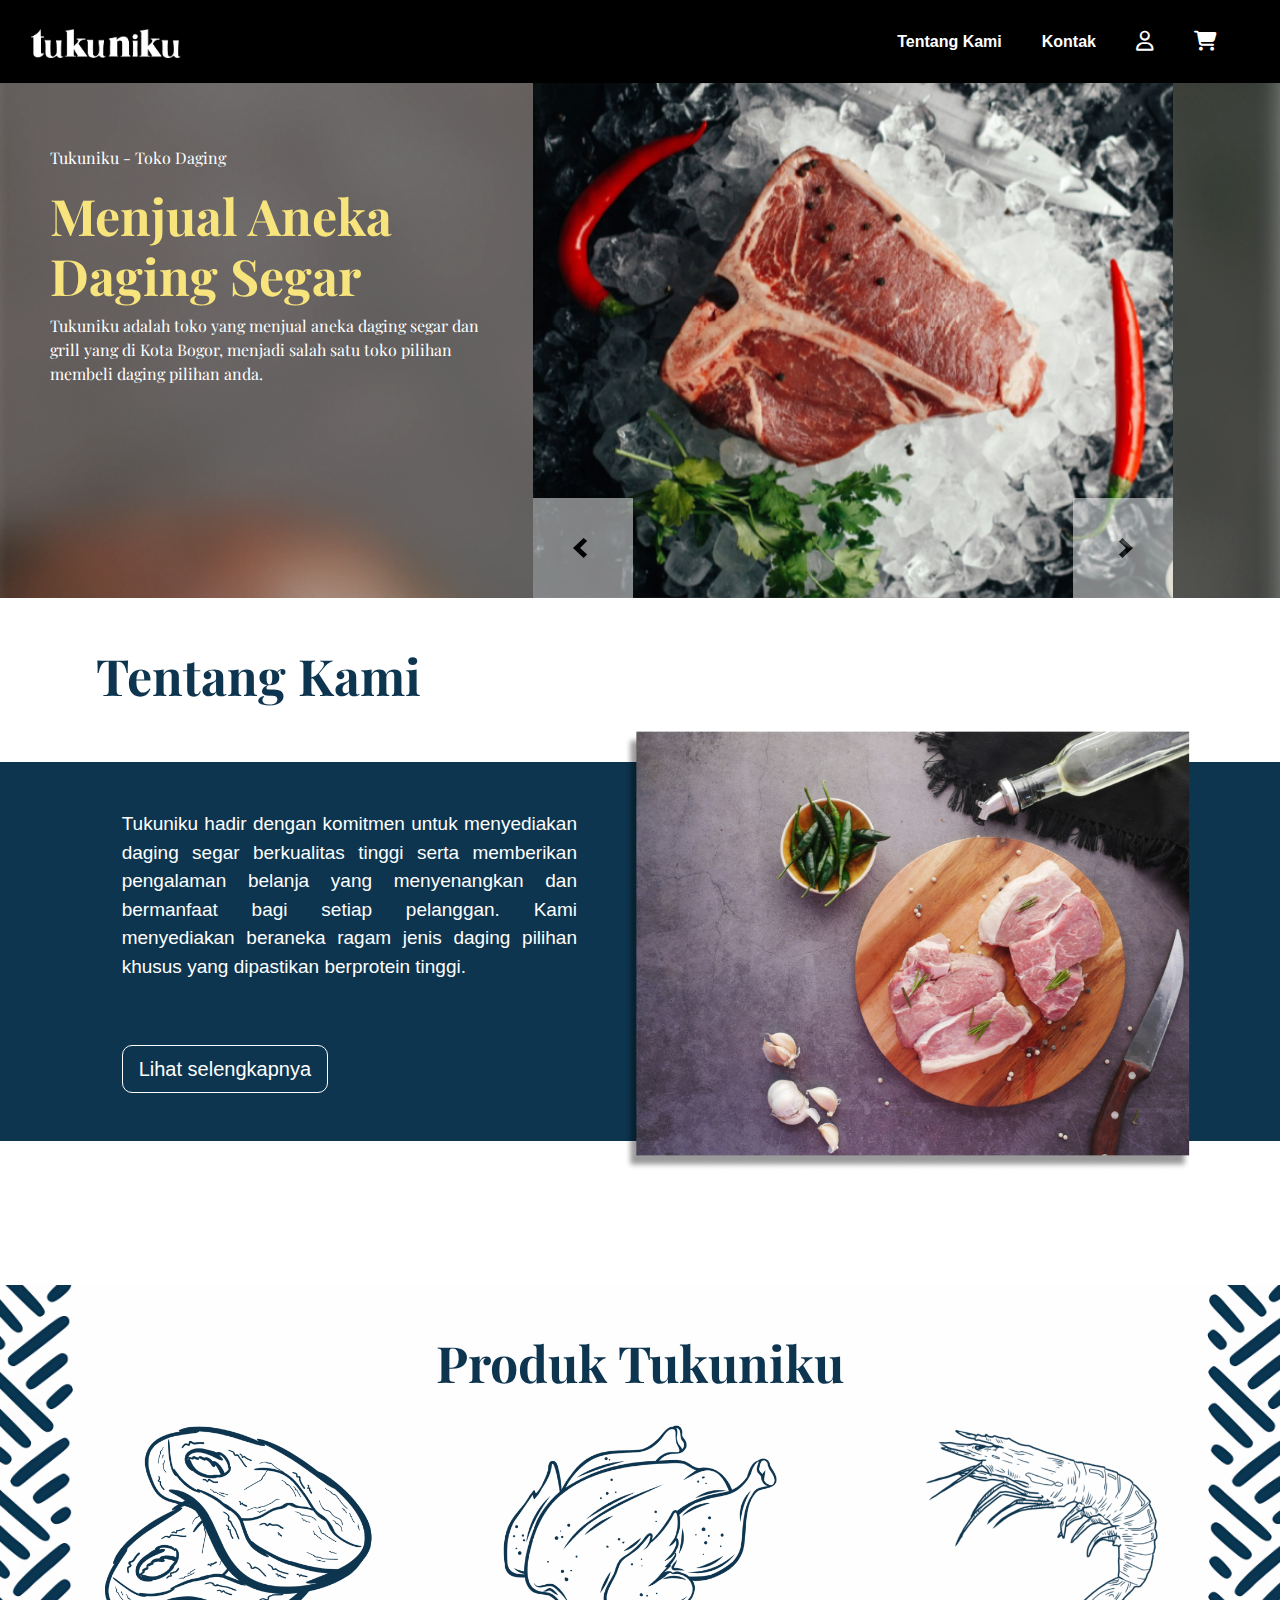
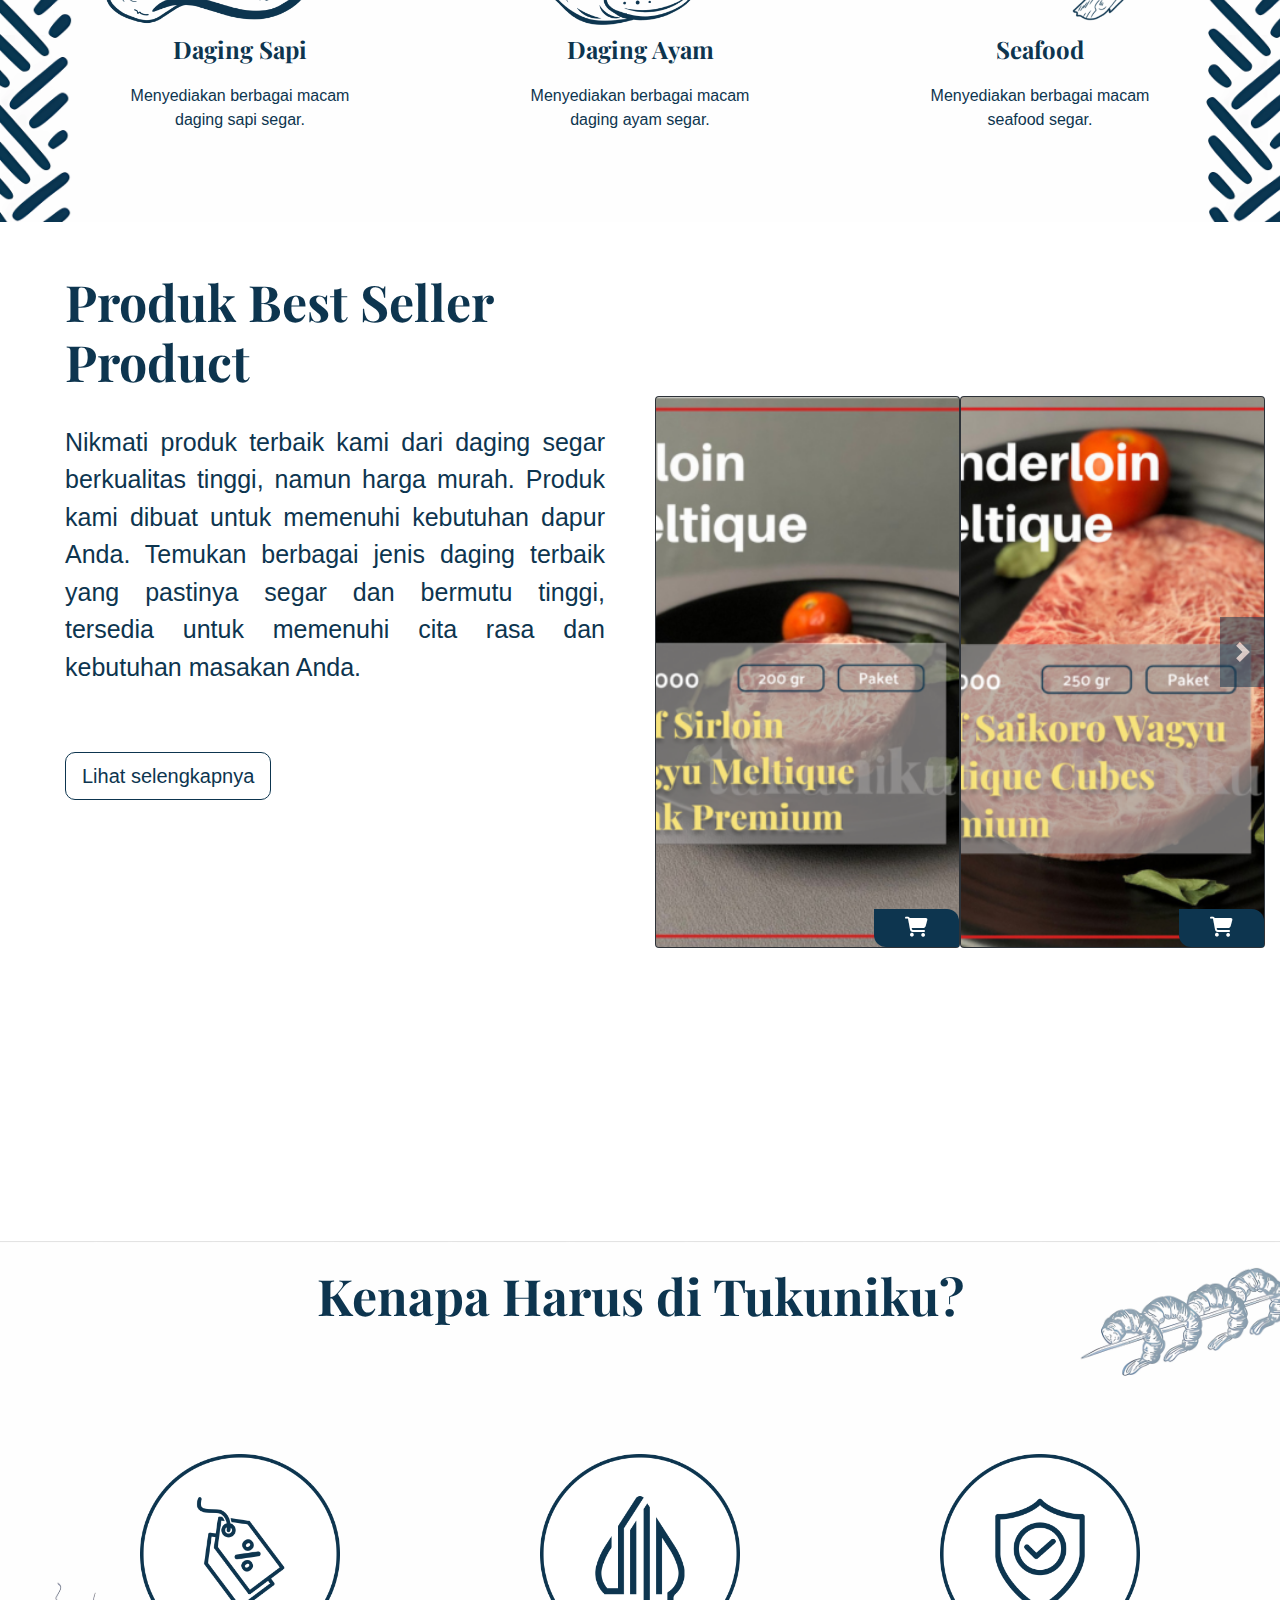
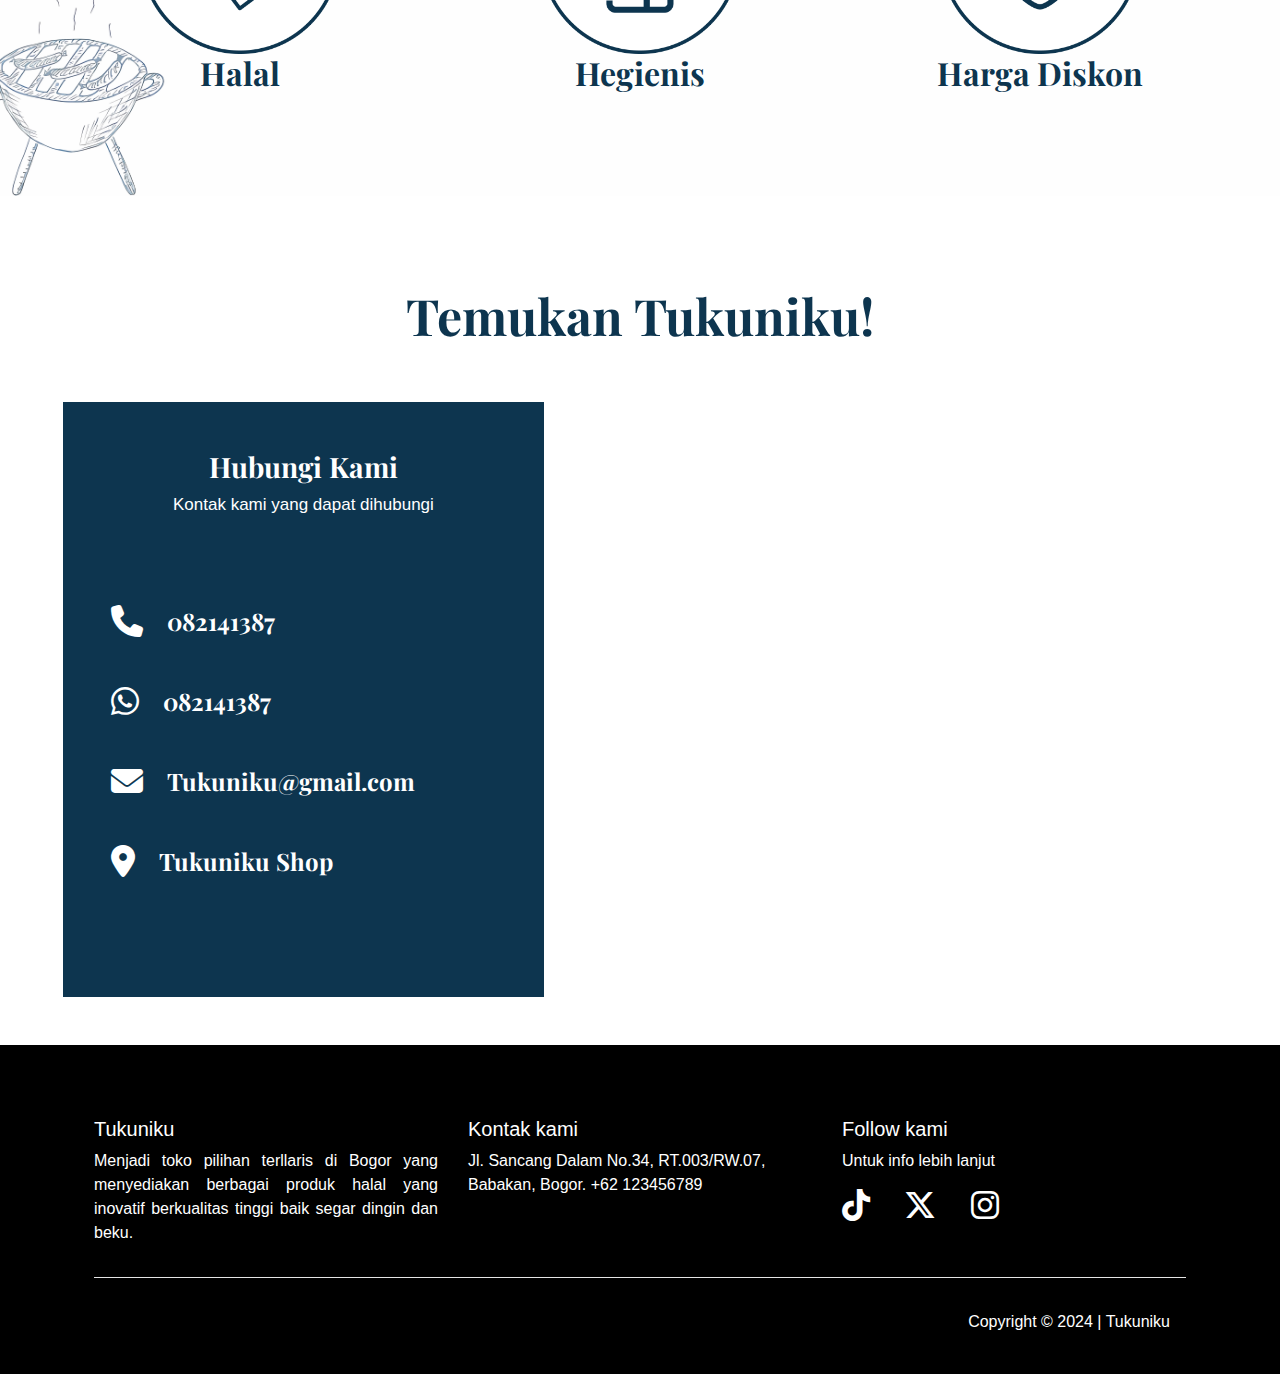
<file: index.html>
<!doctype html>
<html lang="en">
<head>
    <link rel="Website Icon"type="png" href="asset/logo.png">
    <!-- Bootstrap -->
    <link rel="stylesheet" href="https://cdn.jsdelivr.net/npm/bootstrap@4.0.0/dist/css/bootstrap.min.css" integrity="sha384-Gn5384xqQ1aoWXA+058RXPxPg6fy4IWvTNh0E263XmFcJlSAwiGgFAW/dAiS6JXm" crossorigin="anonymous">

    <!-- css -->
    <link rel="stylesheet" href="style.css">
    
    <!-- icon -->
    <link rel="stylesheet" href="https://cdnjs.cloudflare.com/ajax/libs/font-awesome/6.5.2/css/all.min.css" />

    <!-- Font -->
    <link rel="preconnect" href="https://fonts.googleapis.com">
    <link rel="preconnect" href="https://fonts.gstatic.com" crossorigin>
    <link href="https://fonts.googleapis.com/css2?family=Playfair+Display:ital,wght@0,400..900;1,400..900&family=Rubik&display=swap" rel="stylesheet">
    
    <link rel="preconnect" href="https://fonts.googleapis.com">
    <link rel="preconnect" href="https://fonts.gstatic.com" crossorigin>
    <link href="https://fonts.googleapis.com/css2?family=Palanquin:wght@100;200;300;400;500;600;700&family=Playfair+Display:ital,wght@0,400..900;1,400..900&family=Rubik&display=swap" rel="stylesheet">

    <title>Tukuniku</title>
</head>
<body>
  <!-- SPLASH SCREEN -->
  <!-- <div id="splash-screen" class="splash-screen">
    <video autoplay muted loop id="splash-video" style="position: absolute; width: 100%; left: 50%; top: 50%; height: 100%; object-fit: cover; transform: translate(-50%, -50%);">
        <source src="asset/splashscreen.mp4" type="video/mp4">
        Your browser does not support the video tag.
    </video> -->
    <!-- <div class="splash-content">
        <img src="asset/tukuniku.png" alt="Tukuniku Logo" class="splash-logo">
        <h1>Welcome to Tukuniku</h1>
        <p>Discover Quality Meat</p>
    </div> -->
  <!-- </div> -->

    <!-- NAVBAR -->
    <nav class="navbar navbar-expand-lg fixed-top" style="padding-top: 20px; padding-bottom: 20px;">
      <div class="container-fluid">
          <a class="navbar-brand" href="index.html">
              <img src="asset/logotukuniku.png" alt="Logo" class="d-inline-block align-text-top" style="max-width: 150px;" >
          </a>
          <!-- Tombol Toggler -->
          <button class="navbar-toggler" type="button" data-toggle="collapse" data-target="#navbarNav" aria-controls="navbarNav" aria-expanded="false" aria-label="Toggle navigation">
              <span class="navbar-toggler-icon"></span>
          </button>
          
          <div class="collapse navbar-collapse" id="navbarNav">
              <ul class="navbar-nav ml-auto">
                  <li class="nav-item mr-4">
                      <a href="about.html" class="nav-link">Tentang Kami</a>
                  </li>
                  <li class="nav-item mr-4">
                      <a href="#kontak" class="nav-link">Kontak</a>
                  </li>
                  <li class="nav-item mr-4">
                    <a href="#" class="nav-link">
                      <i class="fa-regular fa-user fa-lg" style="color: white;"></i>
                    </a>
                  </li>
                  <li class="nav-item mr-4">
                      <a href="#" class="nav-link">
                          <i class="fa-solid fa-cart-shopping fa-lg" style="color: white;"></i>
                      </a>
                  </li>
              </ul>
          </div>
      </div>
    </nav>
   

      <!-- CONTAINER -->
    <div class="container-fluid px-0 pt-5">
        <!-- SECTION 1 -->
        <div class="section1">
            <div class="row mx-0 bg-header">
                <div class="col-md-5 px-0" >
                    <div class="satu pt-5" style="margin: 50px;">
                        <p> Tukuniku - Toko Daging</p>
                        <h1>Menjual Aneka <br> Daging Segar</h1>
                        <p>
                          Tukuniku adalah toko yang menjual aneka daging segar dan grill yang  di Kota Bogor, menjadi salah satu toko pilihan membeli daging pilihan anda.
                        </p>
                    </div>
                    
                </div>
                <div class="col-md-6 px-0">
                    <div id="carouselExampleIndicators" class="carousel slide carousel-fade" data-ride="carousel">
                        <div class="carousel-inner">
                            <div class="carousel-item active">
                                <img class="d-block w-100" src="asset/slider1.png" alt="First slide">
                            </div>
                            <div class="carousel-item">
                                <img class="d-block w-100" src="asset/slider2.png" alt="Second slide">
                            </div>
                            <div class="carousel-item">
                                <img class="d-block w-100" src="asset/slider3.png" alt="Third slide">
                            </div>
                        </div>
                        <a class="carousel-control-prev" href="#carouselExampleIndicators" role="button" data-slide="prev">
                            <span class="carousel-control-prev-icon sebelum" aria-hidden="true" ></span>
                            <span class="sr-only">Previous</span>
                        </a>
                        <a class="carousel-control-next" href="#carouselExampleIndicators" role="button" data-slide="next">
                            <span class="carousel-control-next-icon sesudah" aria-hidden="true"></span>
                            <span class="sr-only">Next</span>
                        </a>
                    </div>
                </div>
            </div>
          </div>

          <!-- SECTION 2 -->

          <div class="section2 ">
            <h1 style="color: #0D354F;" class="ml-5 p-5">Tentang Kami</h1>
            <div class="row justify-content-center align-items-center mx-0" style="background-color: #0D354F;">
              <div class="col-md-5 d-flex align-items-center flex-column">
                <p style="text-align: justify; color: white;" class="mt-5 mr-5">
                  Tukuniku hadir dengan komitmen untuk menyediakan daging segar berkualitas tinggi serta memberikan pengalaman belanja yang menyenangkan dan bermanfaat bagi setiap pelanggan. Kami menyediakan beraneka ragam jenis daging pilihan khusus yang dipastikan berprotein tinggi.
                </p>
                <a href="about.html" type="button" class="btn btn-outline-warning btn-lg mt-5 mb-5 view">Lihat selengkapnya</a>
              </div>
              <div class="col-md-5 d-none d-md-flex align-items-center flex-column">
                <img src="asset/section2.png" id="section2" class="w-75 d-block" style="transform: scale(1.5); object-fit: cover; object-position: center;">
              </div>
            </div>
            <br><br><br><br><br><br>
          </div>
          
          <!-- SECTION PRODUK -->
          <div class="produk">
            <h1 class="pt-5" style="color: #0D354F; text-align: center;"> Produk Tukuniku</h1>
            <br>
            <div class="d-flex justify-content-center w-100">
              <div class="row p-0 mx-0">
                <div class="col-md-4">
                  <img src="asset/produk/daging.png" alt="">
                  <h4>Daging Sapi</h4>
                  <p>Menyediakan berbagai macam <br> daging sapi segar.</p>
                </div>
                <div class="col-md-4">
                  <img src="asset/produk/ayam.png" alt="">
                  <h4>Daging Ayam</h4>
                  <p>Menyediakan berbagai macam <br> daging ayam segar.</p>
                </div>
                <div class="col-md-4">
                  <img src="asset/produk/udang.png" alt="">
                  <h4>Seafood</h4>
                  <p>Menyediakan berbagai macam <br> seafood segar.</p>
                </div>
              </div>
            </div>
            
          </div>
          
    
          <!-- SECTION 3 -->
          <div class="section3">
            <div class="row mx-0" style="background-color: white;">
                <div class="col-md-6 kiritiga">
                        <div class="tigakiri">
                            <h1 style="color: #0D354F;">Produk Best Seller <br> Product</h1>
                            <br>
                            <p>
                              Nikmati produk terbaik kami dari daging segar berkualitas tinggi, namun harga murah. Produk kami dibuat untuk memenuhi kebutuhan dapur Anda. Temukan berbagai jenis daging terbaik yang pastinya segar dan bermutu tinggi, tersedia untuk memenuhi cita rasa dan kebutuhan masakan Anda.
                            </p>
                            <a href="#" type="button" class="btn btn-outline-warning btn-lg selengkapnya">Lihat selengkapnya</a>

                        </div>
                </div>
                <div class="col-md-6 kanantiga">
                  <div class="d-flex justify-content-center align-items-center vh-100">
                    <div id="carouselExampleCaptions" class="carousel slide" data-ride="carousel">
                      <div class="carousel-inner">
                        <!-- SLIDE 1 -->
                        <div class="carousel-item active">
                          <div class="row">
                            <div class="col">
                              <div class="card bg-dark">
                                <img src="asset/best/2.png" class="card-img" alt="...">
                                <div class="card-img-overlay">
                                  <div class="mt-auto atasbeli">
                                    <a href="#" class="btn btn beli"><i class="fa-solid fa-cart-shopping fa-lg" style="color: white;"></i></a>
                                  </div>
                                </div>
                              </div>
                            </div>
                            <div class="col">
                              <div class="card bg-dark text-white">
                                <img src="asset/best/1.png" class="card-img" alt="...">
                                <div class="card-img-overlay">
                                  <div class="mt-auto atasbeli">
                                    <a href="#" class="btn btn beli"><i class="fa-solid fa-cart-shopping fa-lg" style="color: white;"></i></a>
                                  </div>
                                </div>
                              </div>
                            </div>
                          </div>
                        </div>
                        <!-- SLIDE 2 -->
                        <div class="carousel-item">
                          <div class="row">
                            <div class="col">
                              <div class="card bg-dark text-white">
                                <img src="asset/best/3.png" class="card-img" alt="...">
                                <div class="card-img-overlay">
                                  <div class="mt-auto atasbeli">
                                    <a href="#" class="btn btn beli"><i class="fa-solid fa-cart-shopping fa-lg" style="color: white;"></i></a>
                                  </div>
                                </div>
                              </div>
                            </div>
                            <div class="col">
                              <div class="card bg-dark text-white">
                                <img src="asset/best/4.png" class="card-img" alt="...">
                                <div class="card-img-overlay">
                                  <div class="mt-auto atasbeli">
                                    <a href="#" class="btn btn beli"><i class="fa-solid fa-cart-shopping fa-lg" style="color: white;"></i></a>
                                  </div>
                                </div>
                              </div>
                            </div>
                          </div>
                        </div>
                      </div>
                      <!-- <a class="carousel-control-prev kembali" type="button" data-target="#carouselExampleCaptions" data-slide="prev">
                        <span class="carousel-control-prev-icon ikon" aria-hidden="true"></span>
                        <span class="sr-only">Previous</span>
                      </a> -->
                      <a class="carousel-control-next selanjutnya" type="button" data-target="#carouselExampleCaptions" data-slide="next">
                        <span class="carousel-control-next-icon ikon" aria-hidden="true"></span>
                        <span class="sr-only">Next</span>
                      </a>
                     
                    </div>
                  </div>
                </div>
                <div class="col-md-12">
                    <br><br><br>
                </div>
            </div>
          </div>
    

          <!--SECTION KENAPA -->
          <div class="kenapa">
            <br>
            <h1 class="pt-5 pb-5" style="color: #0D354F; text-align: center; padding-top: 50px;">Kenapa Harus di Tukuniku?</h1>
            <br>
            <div class="d-flex justify-content-center w-100">
              <div class="row p-0 mx-0 pt-5">
                <div class="col-md-4 tigakenapa">
                  <img src="asset/kenapa/Group 102.png " alt="" class="why">
                  <h2>Halal</h2>
                  <br>
                </div>
                <div class="col-md-4 tigakenapa">
                  <img src="asset/kenapa/Group 103.png" alt="" class="why">
                  <h2>Hegienis</h2>
                  <br>
                </div>
                <div class="col-md-4 tigakenapa">
                  <img src="asset/kenapa/Group 104.png" alt="" class="why">
                  <h2>Harga Diskon</h2>
                </div>
              </div>
            </div>
            <br><br><br>
          </div>

          <!-- SECTION 5 -->
          <div class="section5" id="kontak">
            <h1 style="text-align: center; color: #0D354F; margin-top: 90px;"> Temukan Tukuniku!</h1>
            <div class="row justify-content-center p-5 mx-0" style="background-color: white;">
              <div class="col-md-12" >
                <div class="wrapper">
                  <div class="row no-gutters" >
                    <div class="col-md-5">
                      <div class="contact-wrap  p-md-5 p-4">
                        <div class="head" style="text-align: center;">
                          <h3>Hubungi Kami</h3>
                          <p style="color: white; font-size: 17px;">Kontak kami yang dapat dihubungi</p>
                        </div>
                        <br><br><br>
                        <span style="display: flex; align-items: center;">
                          <i class="fa-solid fa-phone fa-2x icon"></i>
                          <h4 class="ml-4 mb-0">082141387</h4>
                        </span>
                        <br><br>
                        <span style="display: flex; align-items: center;">
                          <i class="fa-brands fa-whatsapp fa-2x icon"></i>
                          <h4 class="ml-4 mb-0">082141387</h4>
                        </span>
                        <br><br>
                        <span style="display: flex; align-items: center;">
                          <i class="fa-solid fa-envelope fa-2x icon"></i>
                          <h4 class="ml-4 mb-0">Tukuniku@gmail.com</h4>
                        </span>
                        <br><br>
                        <span style="display: flex; align-items: center;">
                          <i class="fa-solid fa-location-dot fa-2x icon"></i>
                          <h4 class="ml-4 mb-0">Tukuniku Shop</h4>
                        </span>
                        <br><br><br>
                      </div>
                    </div>
                    <div class="col-md-7 d-flex align-items-stretch">
                        <iframe src="https://www.google.com/maps/embed?pb=!1m18!1m12!1m3!1d3963.437777957359!2d106.80434977415179!3d-6.592384293401319!2m3!1f0!2f0!3f0!3m2!1i1024!2i768!4f13.1!3m3!1m2!1s0x2e69c51ee31b66ff%3A0x947f3ce71a7b7906!2sTukuniku%20Meatshop!5e0!3m2!1sid!2sid!4v1714894285071!5m2!1sid!2sid" width="100%" style="border:0;" allowfullscreen="" loading="lazy" referrerpolicy="no-referrer-when-downgrade"></iframe>
                    </div>
                  </div>
                </div>
              </div>
            </div>
          </div>
          

    </div>
     
    <!-- FOOOTTEERRRR -->
    <footer class="footer">
        <!-- Grid container -->
        <div class="container penutup p-4">
        <!-- <hr style="background-color: white; margin-bottom: 50px;"> -->
        <br><br>
          <!--Grid row-->
          <div class="row">
            <!--Grid column-->
            <div class="col-lg-4 col-md-12 mb-4 mb-md-0">
              <h5>Tukuniku</h5>
      
              <p style="text-align: justify;">
                Menjadi toko pilihan terllaris di Bogor yang menyediakan berbagai produk halal yang inovatif berkualitas tinggi baik segar dingin dan beku.
              </p>
            </div>
            <!--Grid column-->
            <!--Grid column-->
            <div class="col-lg-4 col-md-12 mb-4 mb-md-0">
                <h5>Kontak kami</h5>
        
                <p>
                    Jl. Sancang Dalam No.34, RT.003/RW.07, Babakan, Bogor.
                    +62 123456789
                </p>
              </div>
              <!--Grid column-->
            <!--Grid column-->
            <div class="col-lg-4 col-md-12 mb-4 mb-md-0">
              <h5>Follow kami</h5>
      
              <p>
                Untuk info lebih lanjut
              </p>
              <i class="fa-brands fa-tiktok fa-2x" style="margin-right: 30px;"></i>
              <i class="fa-brands fa-x-twitter fa-2x" style="margin-right: 30px;"></i>
              <i class="fa-brands fa-instagram fa-2x"></i>
            </div>
            <!--Grid column-->
          </div>
          <!--Grid row-->
        <!-- Copyright -->
        <hr style="background-color: white;">
            <div class="text-right p-3">
                 Copyright © 2024 | Tukuniku
            </div>
        <!-- Copyright -->
        </div>
        <!-- Grid container -->
    </footer>
    

  
    



    <!-- JS -->
    <script src="https://code.jquery.com/jquery-3.2.1.slim.min.js" integrity="sha384-KJ3o2DKtIkvYIK3UENzmM7KCkRr/rE9/Qpg6aAZGJwFDMVNA/GpGFF93hXpG5KkN" crossorigin="anonymous"></script>
    <script src="https://cdn.jsdelivr.net/npm/popper.js@1.12.9/dist/umd/popper.min.js" integrity="sha384-ApNbgh9B+Y1QKtv3Rn7W3mgPxhU9K/ScQsAP7hUibX39j7fakFPskvXusvfa0b4Q" crossorigin="anonymous"></script>
    <script src="https://cdn.jsdelivr.net/npm/bootstrap@4.0.0/dist/js/bootstrap.min.js" integrity="sha384-JZR6Spejh4U02d8jOt6vLEHfe/JQGiRRSQQxSfFWpi1MquVdAyjUar5+76PVCmYl" crossorigin="anonymous"></script>
    <!-- <script>
      document.addEventListener("DOMContentLoaded", function() {
          setTimeout(function() {
              var splash = document.getElementById('splash-screen');
              if (splash) {
                  // Set style to none after the animation completes
                  splash.style.display = 'none';
              }
          }, 4000); // Total wait time is 8 seconds (6s display + 2s fade out)
      });
    </script> -->
</body>
</html>
</file>
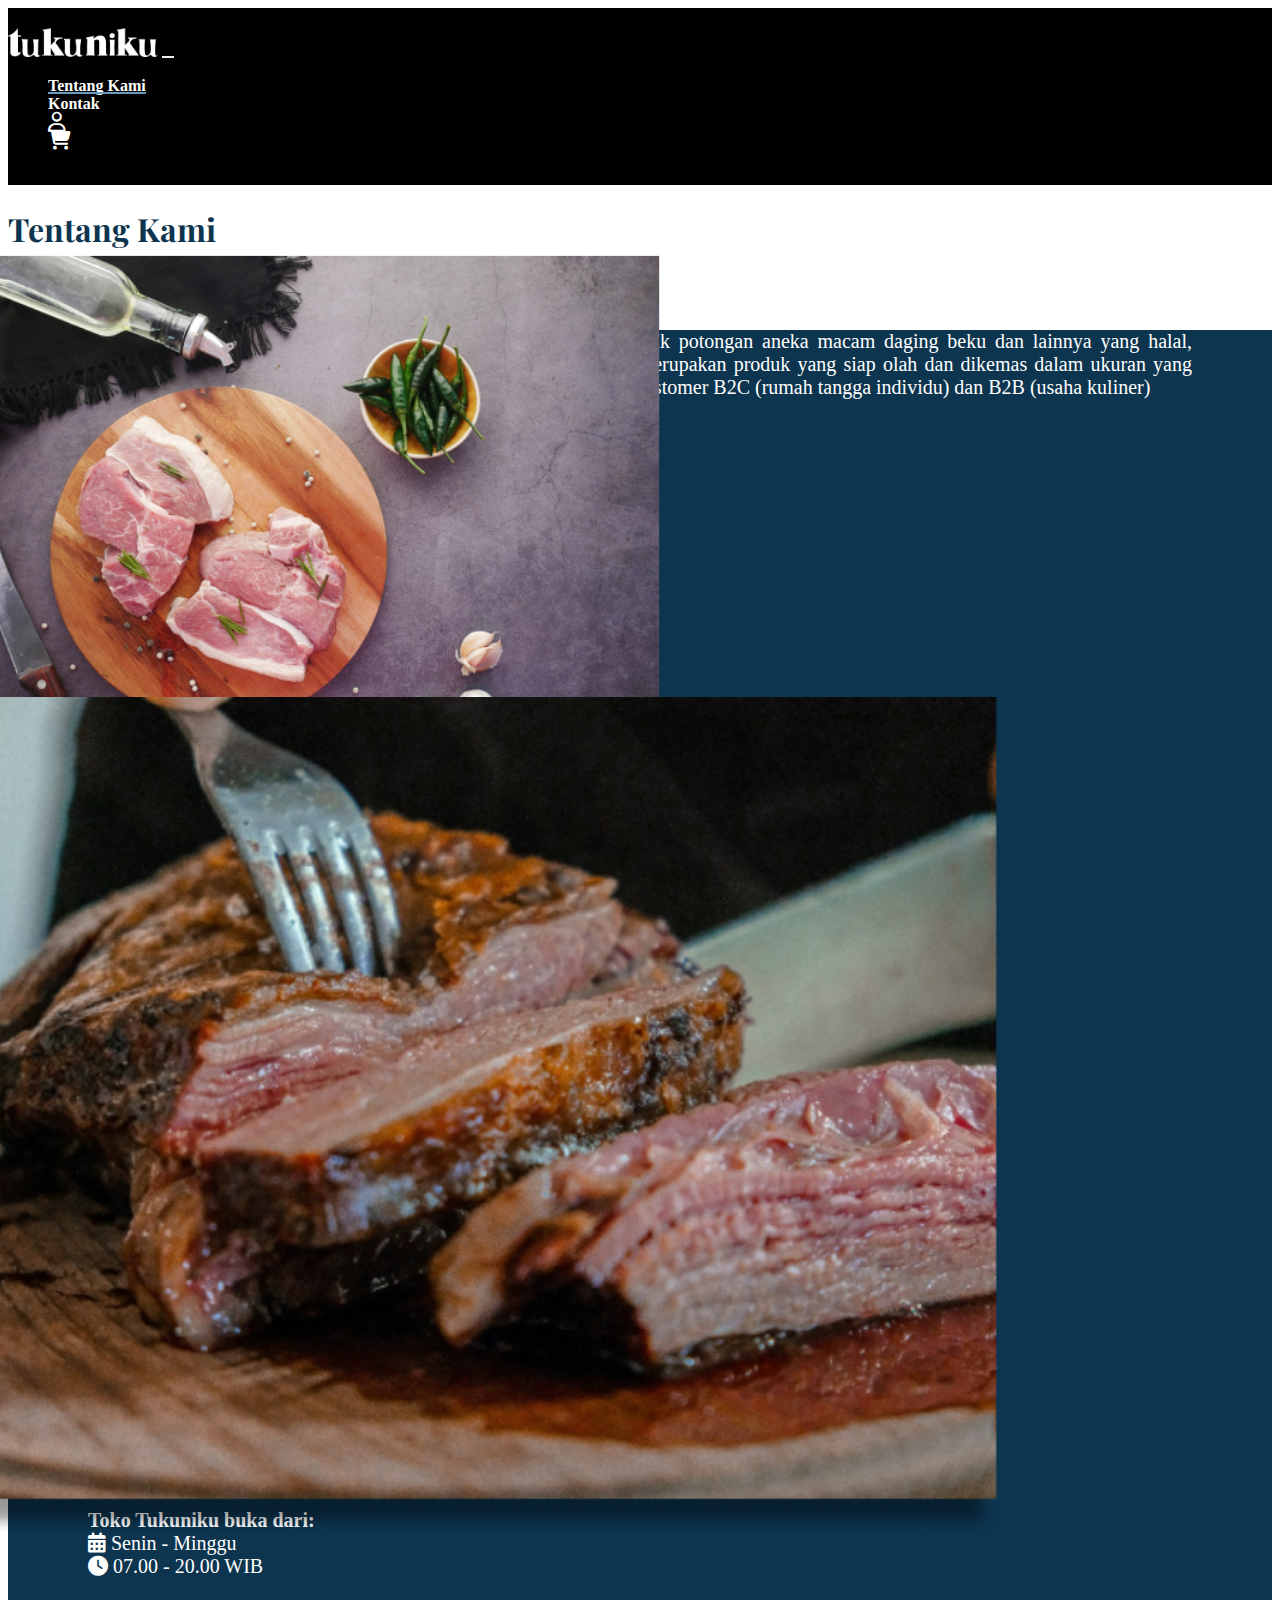
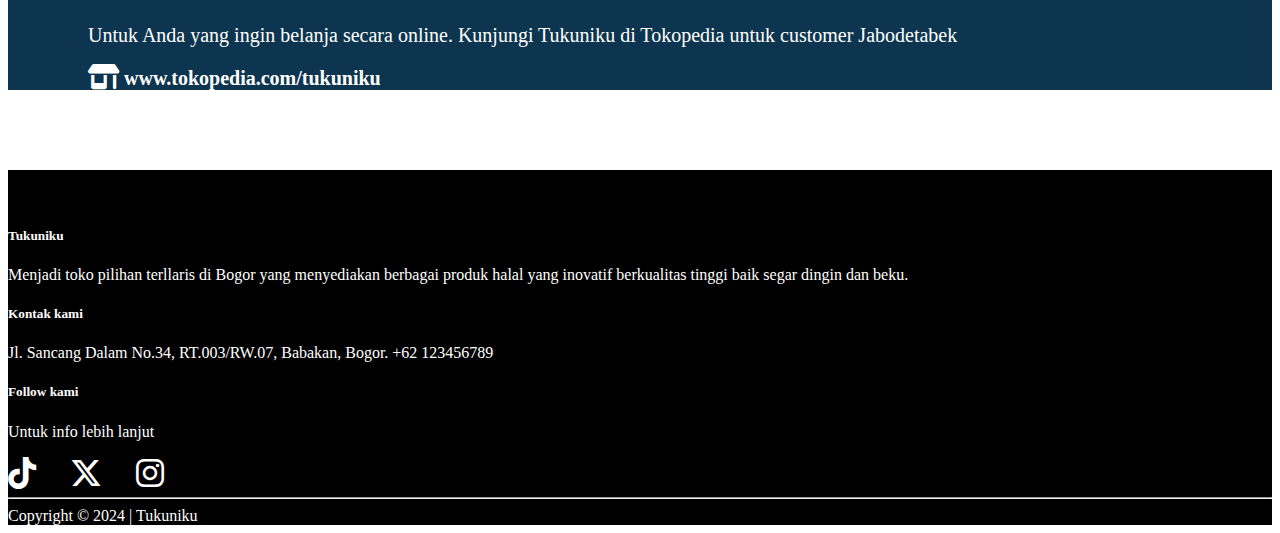
<file: about.html>
<!DOCTYPE html>
<html lang="en">
<head>
    <link rel="Website Icon"type="png" href="asset/logo.png">
    <!-- Bootstrap -->
    <link rel="stylesheet" href="https://cdn.jsdelivr.net/npm/bootstrap@4.6.2/dist/css/bootstrap.min.css" integrity="sha384-xOolHFLEh07PJGoPkLv1IbcEPTNtaed2xpHsD9ESMhqIYd0nLMwNLD69Npy4HI+N" crossorigin="anonymous">

    <!-- css -->
    <link rel="stylesheet" href="about.css">
    
    <!-- icon -->
    <link rel="stylesheet" href="https://cdnjs.cloudflare.com/ajax/libs/font-awesome/6.5.2/css/all.min.css" />

    <!-- Font -->
    <link rel="preconnect" href="https://fonts.googleapis.com">
    <link rel="preconnect" href="https://fonts.gstatic.com" crossorigin>
    <link href="https://fonts.googleapis.com/css2?family=Playfair+Display:ital,wght@0,400..900;1,400..900&family=Rubik&display=swap" rel="stylesheet">

    <link rel="preconnect" href="https://fonts.googleapis.com">
    <link rel="preconnect" href="https://fonts.gstatic.com" crossorigin>
    <link href="https://fonts.googleapis.com/css2?family=Palanquin:wght@100;200;300;400;500;600;700&family=Playfair+Display:ital,wght@0,400..900;1,400..900&family=Rubik&display=swap" rel="stylesheet">
    <title>About Us</title>
</head>
<body>
    <!-- SPLASH SCREEN -->
    <!-- <div id="splash-screen" class="splash-screen">
        <div class="splash-content">
            <img src="asset/tukuniku.png" alt="Tukuniku Logo" class="splash-logo">
            <h1>Welcome to Tukuniku</h1>
            <p>Discover Quality Meat</p>
        </div>
    </div>     -->
    <!-- NAVBAR -->
    <nav class="navbar navbar-expand-lg fixed-top" style="padding-top: 20px; padding-bottom: 20px;">
        <div class="container-fluid">
            <a class="navbar-brand" href="index.html">
                <img src="asset/logotukuniku.png" alt="Logo"  style="max-width: 150px;" class="d-inline-block align-text-top">
            </a>
            <!-- Tombol Toggler -->
            <button class="navbar-toggler" type="button" data-toggle="collapse" data-target="#navbarNav" aria-controls="navbarNav" aria-expanded="false" aria-label="Toggle navigation">
                <span class="navbar-toggler-icon"></span>
            </button>
            
            <div class="collapse navbar-collapse" id="navbarNav">
                <ul class="navbar-nav ml-auto">
                    <li class="nav-item mr-4">
                        <a href="about.html" class="nav-link active">Tentang Kami</a>
                    </li>
                    <li class="nav-item mr-4">
                        <a href="#kontak-footer" class="nav-link">Kontak</a>
                    </li>
                    <li class="nav-item mr-4">
                        <a href="#" class="nav-link">
                          <i class="fa-regular fa-user fa-lg" style="color: white;"></i>
                        </a>
                      </li>
                    <li class="nav-item mr-4">
                        <a href="#" class="nav-link">
                            <i class="fa-solid fa-cart-shopping fa-lg" style="color: white;"></i>
                        </a>
                    </li>
                </ul>
            </div>
        </div>
    </nav>

    <!-- isi -->
    <div class="container-fluid px-0">
        <!-- SECTION 1 -->
        <div class="section1">
            <h1 style="color: #0D354F;" class="ml-5 p-5">Tentang Kami</h1>
            <div class="row justify-content-center align-items-center mx-0" style="background-color: #0D354F;">
                    <div class="col-md-6 kiri d-flex align-items-center flex-column">
                        <div class="kontenkiri">
                            <p>
                                Tukuniku merupakan tokoh ritail yang menyediakan beragam produk potongan aneka macam daging beku dan lainnya yang halal, berprotein tinggi dengan harga yang terjangkau. produk Tukuniku merupakan produk yang siap olah dan dikemas dalam ukuran yang sesuai untuk kebutuhan masak sehari-hari yang praktis. Tepat untuk customer B2C (rumah tangga individu) dan B2B (usaha kuliner)
                                <br><br>    
                            </p>
                        </div>
                    </div>
                    <div class="col-md-6 d-none d-md-flex align-items-center flex-column">
                        <img src="asset/aboutus.png"  class="w-75 d-block gambarabout" style="transform: scale(1.2); object-fit: cover; object-position: center;">
                    </div>
            </div>
        </div>

        <!-- SECTION 2 -->

        <div class="section2">
            <div class="row justify-content-center align-items-center mx-0" style="background-color: #0D354F;"  >
                <div class="col-md-6 d-none d-md-flex align-items-end flex-column">
                    <img src="asset/abaoutusjuga.png"  class="w-75 d-block " style="transform: scale(1.2); object-fit: cover; object-position: center;">
                    <br><br>
                </div>
                <div class="col-md-6 d-flex align-items-center flex-column">
                    <div class="kontenkanan">
                        <p><b>Toko Tukuniku buka dari:</b> 
                            <br>
                            <i class="fa-solid fa-calendar-days mr-3 mt-2"></i>
                            Senin - Minggu
                            <br>
                            <i class="fa-solid fa-clock mr-3 mt-2"></i>
                            07.00 - 20.00 WIB
                            <br><br><br>
                            Untuk Anda yang ingin belanja secara online.
                            Kunjungi Tukuniku di Tokopedia untuk customer Jabodetabek
                        </p>
                        <i class="fa-solid fa-shop fa-lg mr-2"></i>
                        <a href="www.tokopedia.com/tukuniku" class="tokopedia">www.tokopedia.com/tukuniku</a>
                    </div>
                </div>
            </div>
        </div>
   
       
    </div>

    <!-- FOOTER -->
    <footer class="footer" id="kontak-footer">
        <!-- Grid container -->
        <div class="container penutup p-4">
        <!-- <hr style="background-color: white; margin-bottom: 50px;"> -->
        <br><br>
          <!--Grid row-->
          <div class="row">
            <!--Grid column-->
            <div class="col-lg-4 col-md-12 mb-4 mb-md-0">
              <h5>Tukuniku</h5>
      
              <p style="text-align: justify;">
                Menjadi toko pilihan terllaris di Bogor yang menyediakan berbagai produk halal yang inovatif berkualitas tinggi baik segar dingin dan beku.
              </p>
            </div>
            <!--Grid column-->
            <!--Grid column-->
            <div class="col-lg-4 col-md-12 mb-4 mb-md-0">
                <h5>Kontak kami</h5>
        
                <p>
                    Jl. Sancang Dalam No.34, RT.003/RW.07, Babakan, Bogor.
                    +62 123456789
                </p>
              </div>
              <!--Grid column-->
            <!--Grid column-->
            <div class="col-lg-4 col-md-12 mb-4 mb-md-0">
              <h5>Follow kami</h5>
      
              <p>
                Untuk info lebih lanjut
              </p>
              <i class="fa-brands fa-tiktok fa-2x" style="margin-right: 30px;"></i>
              <i class="fa-brands fa-x-twitter fa-2x" style="margin-right: 30px;"></i>
              <i class="fa-brands fa-instagram fa-2x"></i>
            </div>
            <!--Grid column-->
          </div>
          <!--Grid row-->
        <!-- Copyright -->
        <hr style="background-color: white;">
            <div class="text-right p-3">
                 Copyright © 2024 | Tukuniku
            </div>
        <!-- Copyright -->
        </div>
        <!-- Grid container -->
    </footer>


    <!-- JS -->
    <script src="https://cdn.jsdelivr.net/npm/jquery@3.5.1/dist/jquery.slim.min.js" integrity="sha384-DfXdz2htPH0lsSSs5nCTpuj/zy4C+OGpamoFVy38MVBnE+IbbVYUew+OrCXaRkfj" crossorigin="anonymous"></script>
    <script src="https://cdn.jsdelivr.net/npm/popper.js@1.16.1/dist/umd/popper.min.js" integrity="sha384-9/reFTGAW83EW2RDu2S0VKaIzap3H66lZH81PoYlFhbGU+6BZp6G7niu735Sk7lN" crossorigin="anonymous"></script>
    <script src="https://cdn.jsdelivr.net/npm/bootstrap@4.6.2/dist/js/bootstrap.min.js" integrity="sha384-+sLIOodYLS7CIrQpBjl+C7nPvqq+FbNUBDunl/OZv93DB7Ln/533i8e/mZXLi/P+" crossorigin="anonymous"></script>
    <!-- <script>
        document.addEventListener("DOMContentLoaded", function() {
            setTimeout(function() {
                var splash = document.getElementById('splash-screen');
                if (splash) {
                    splash.style.display = 'none';
                }
            }, 6000); // Wait for 6 seconds before hiding the splash screen
        });
    </script> -->
        



</body>
</html>
</file>
<file: style.css>
html {
    scroll-behavior: smooth;
}
/* Gaya kustom untuk navbar */
.nav-link {
    position: relative;
    transition: all 0.3s ease;
}
/* Efek hover: garis merah muncul di bawah link */
.nav-link:hover {
    color: #fff; /* Mengubah warna teks jika diperlukan */
    background-color: transparent;
}

.nav-link:hover::after, .nav-link.active::after {
    content: '';
    position: absolute;
    left: 0;
    right: 0;
    bottom: 0;
    height: 2px;
    background-color: #699BBC; /* Warna garis */
    transition: all 0.3s ease;
}

/* Menambahkan garis di bawah link yang aktif secara default */
.nav-link.active::after {
    content: '';
    position: absolute;
    left: 0;
    right: 0;
    bottom: 0;
    height: 2px;
    background-color: #699BBC; /* Warna garis */
}

.navbar a {
    text-decoration: none;
    color: white;
    font-weight: bold;
}
.navbar {
    background-color: black;
}
.body {
    font-family: 'Palanquin', serif;
}
h1 {
    font-family: 'Playfair Display', sans-serif;
    font-weight: bolder;
    color: #F8E47C;
    font-size: 50px;
}
h2, h3, h4 {
    font-family: 'Playfair Display', sans-serif;
    font-weight: bolder;
    color: #F8E47C;
}


.satu p {
    font-family: 'Playfair Display', sans-serif;
    color: white;
}

.navbar-toggler {
    border: none;
}

.navbar-toggler-icon {
    background-image: url("data:image/svg+xml;charset=utf8,%3Csvg viewBox='0 0 30 30' xmlns='http://www.w3.org/2000/svg'%3E%3Cpath stroke='rgba(255, 255, 255, 0.5)' stroke-width='2' stroke-linecap='round' stroke-miterlimit='10' d='M4 7h22M4 15h22M4 23h22'/%3E%3C/svg%3E");
}

/* Gaya tambahan untuk memastikan ikon toggler terlihat pada latar belakang gelap */
.navbar-light .navbar-toggler-icon {
    filter: invert(1);
}

#carouselExampleIndicators {
    width: 50%; /* Menyesuaikan lebar carousel dengan ukuran gambar */
    margin: auto; /* Pusatkan carousel di tengah */
}

.carousel-inner {
    display: flex;
    align-items: center;
    justify-content: center;
    height: 100%;
}

/* Mengatur tinggi carousel */
.carousel-item {
    height: 100%;
    object-fit: cover;
}

/* Mengatur ukuran gambar */
.carousel-item img {
    height: 550px;
    object-fit: cover;
}


#carouselExampleIndicators {
    margin-left: 0px;
    width: 100%;
}

.carousel-control-prev, .carousel-control-next {
    position: absolute;
    top: auto;
    bottom: 10px; /* Adjust the bottom position as needed */
    width: 100px; /* Adjust the width as needed */
    height: 100px; /* Adjust the height as needed */
    background-color: white; /* Black background for the controls */
    margin-bottom: -10px;
}

.carousel-control-prev-icon, .carousel-control-next-icon {
    display: inline-block;
    width: 150%;
    background-size: contain;
}
/* Ikon sebelumnya dengan SVG hitam */
.sebelum {
    background-image: url('data:image/svg+xml;charset=UTF-8,%3Csvg xmlns%3D"http%3A//www.w3.org/2000/svg" fill%3D"%23000000" viewBox%3D"0 0 8 8"%3E%3Cpath d%3D"M4.25 0L0 4l4.25 4 1.41-1.41L2.83 4l2.83-2.83L4.25 0z"/%3E%3C/svg%3E');
}

/* Ikon berikutnya dengan SVG hitam */
.sesudah {
    background-image: url('data:image/svg+xml;charset=UTF-8,%3Csvg xmlns%3D"http%3A//www.w3.org/2000/svg" fill%3D"%23000000" viewBox%3D"0 0 8 8"%3E%3Cpath d%3D"M3.75 0L2.34 1.41 5.17 4 2.34 6.59 3.75 8l4.25-4-4.25-4z"/%3E%3C/svg%3E');
}


/* Atur .carousel agar menggunakan Flexbox */
.carousel {
    display: flex;
}

/* Jika Anda menggunakan img di dalam .carousel-item, pastikan ia responsif */
.carousel-fade .carousel-inner .carousel-item {
    opacity: 0;
    transition-duration: .6s; /* Anda dapat mengubah durasi sesuai kebutuhan */
    transition-property: opacity;
}

.carousel-fade .carousel-inner .carousel-item.active,
.carousel-fade .carousel-inner .carousel-item-next.carousel-item-left,
.carousel-fade .carousel-inner .carousel-item-prev.carousel-item-right {
    opacity: 1;
}

.carousel-fade .carousel-inner .carousel-item-next,
.carousel-fade .carousel-inner .carousel-item-prev,
.carousel-fade .carousel-inner .carousel-item.active.carousel-item-right,
.carousel-fade .carousel-inner .carousel-item.active.carousel-item-left {
    transform: translateX(0);
    opacity: 0;
}

    /* Untuk transisi masuk, tidak perlu transformasi */
.carousel-fade .carousel-inner .carousel-item-next.carousel-item-left,
.carousel-fade .carousel-inner .carousel-item-prev.carousel-item-right,
.carousel-fade .carousel-inner .carousel-item.active {
    transform: translateX(0);
    opacity: 1;
}

/* RESPONSIVE CAROUSEL */
/* Atur carousel untuk menjadi 100% lebar pada perangkat yang lebih kecil */
@media (max-width: 768px) {
    #carouselExampleIndicators {
        width: 100%; /* Gunakan seluruh lebar layar */
        margin-left: 0; /* Tidak perlu margin kiri */
        margin-right: 0; /* Tidak perlu margin kanan */
    }

    .carousel-control-prev, .carousel-control-next {
        width: 50px; /* Lebih kecil untuk layar yang lebih kecil */
        height: 50px; /* Lebih kecil untuk layar yang lebih kecil */
        bottom: 0; /* Sesuaikan posisi bawah */
        background-color: white; /* Warna dengan transparansi */
        margin-bottom: 0; /* Sesuaikan margin bawah */
    }

    .carousel-control-prev-icon, .carousel-control-next-icon {
        display: inline-block;
        width: 150%;
        background-size: contain;
    }

    /* Menyesuaikan tinggi carousel-item untuk menjadi auto agar gambar tidak terpotong */
    .carousel-item, .carousel-item img {
        height: auto;
        object-fit: contain; /* Ganti cover dengan contain untuk melihat seluruh gambar */
    }
    
    
}


.bg-header {
    background-image: url('asset/background.png');
    background-size: cover;
    background-repeat: no-repeat;
}

/* SECTION 2 */
/* .duakiri {
   background-image: url('asset/backgrountentang.png');
 
}
.duakiri h1 {
    margin-left: 4rem;
    margin-top: 3rem;
    color: #0D354F;
}
.duakiri p {
    margin-top: 100px;
   margin: 50px;
   font-size: 20px;
} */

.section2 p {
    font-size: 19px;
}

.view {
    border-radius: 10px;
    color: white;
    border-color: white;
    margin-left: 0;
    align-self: self-start;
}
.view:hover {
    background-color: #1a87cf; /* Warna latar belakang saat hover */
    color: white; /* Warna teks saat hover */
    border-color: #0D354F;
}
/* RESPONSIVE BUTTON */
@media (max-width: 600px) {
    .view {
        padding-left: 20px; /* Padding yang lebih kecil untuk layar kecil */
        padding-right: 20px; /* Padding yang lebih kecil untuk layar kecil */
        margin-left: auto; /* Menambahkan margin untuk memusatkan tombol */
        margin-right: auto; /* Menambahkan margin untuk memusatkan tombol */
        display: block; /* Membuat tombol menjadi block untuk memungkinkan margin auto bekerja */
        width: fit-content; /* Atau gunakan width tertentu jika Anda ingin lebar tombol spesifik */
    }
}
/* .duakanan {
    background-image: url('asset/backgrountentang.png');
}
.duakanan img {
    height: 400px;
    margin-top: 8rem;
    margin-left: 4rem;
} */

/* SECTION PRODUK */

.produk {
    background-image: url('asset/backroundproduk.png');
    background-size: cover;
    background-position: center;
    background-repeat: no-repeat;
    align-items: center;
    justify-content: center;
    padding-right: 0;
    padding-left: 0;
    margin: 0;
    width: 100%;
    height: auto;
}

.produk .col-md-4 {
    padding: 2rem;
}
.produk h4 {
    text-align: center;
    margin-top: 2rem;
    color: #0D354F;
}
.produk p {
    text-align: center;
    color: #0D354F;
    padding-bottom: 80px;
}
.produk h4, .produk p {
    margin: 10px 0;
}
.produk .row {
    margin: 0;
    width: 100%;
    max-width: 1200px;
    display: flex;
    justify-content: center;
}

.produk .col-md-4 {
    padding: 0;
    display: flex;
    flex-direction: column;
    align-items: center;
    text-align: center;
}

.produk img {
    height: 200px;
}



/* SECTION 3 */
.kiritiga p {
    text-align: justify; 
    color:#0D354F;
    font-size: 25px;
}
.tigakiri {
    padding-top: 50px;
    padding-left: 50px;
    padding-right: 20px;
}
.selengkapnya {
    border-radius: 10px;
    color: #0D354F;
    border-color: #0D354F;
    margin-top: 50px;
}
.selengkapnya:hover {
    background-color: #0D354F; /* Warna latar belakang saat hover */
    color: white; /* Warna teks saat hover */
    border-color: #0D354F;
}

.carousel-item .row {
    margin-right: 0;
    margin-left: 0;
}
  
.carousel-item .col {
    padding-right: 0;
    padding-left: 0;
    flex: 0 0 50%;
    max-width: 50%;
}
  
.carousel-item .card {
    width: 100%;
    /* Adjust other styling as needed */
}

.vh-100 {
    height: 100vh;
}

.kembali, .selanjutnya {
    position: absolute;
    top: auto;
    bottom: 10px; /* Adjust the bottom position as needed */
    width: 45px; /* Adjust the width as needed */
    height: 70px; /* Adjust the height as needed */
    background-color:#0D354F; /* Black background for the controls */
    top: 40%; /* Center vertically */
}
.ikon {
    display: inline-block;
    width: 150%;
    background-size: contain;
    color: white;
}
.beli {
    background-color: #0D354F;
    color: white;
    position: absolute;
    bottom: 0px;
    right: 0px;
    padding-right: 30px;
    padding-left: 30px;
    border-radius: 0px 12px 0px 12px;
    font-weight: 500;
}
  
@media (max-width: 1024px) {
    .kiritiga, .col-md-6 {
        flex: 0 0 100%;
        max-width: 100%;
    }
    .carousel .card {
        margin: 10px; /* Memberikan sedikit ruang antar item carousel */
    }

    .carousel .card-img {
        height: auto; /* Memastikan gambar responsive dan tidak terpotong */
    }

    .carousel-control-next, .carousel-control-prev {
        width: 30px; /* Menyesuaikan lebar kontrol carousel */
    }

    .btn.best {
        padding: 15px 30px; /* Menyesuaikan padding untuk button 'Lihat Selengkapnya' */
        font-size: 16px; /* Menyesuaikan ukuran teks button */
    }
}

/* KENAPAAAAAAAAAAAA */
.kenapa {
    background-image: url('asset/backgroundkenapa.png');
    background-size: cover;
    background-position: center;
    background-repeat: no-repeat;
    align-items: center;
    justify-content: center;
    padding-right: 0;
    padding-left: 0;
    margin: 0;
    width: 100%;
    height: auto;
}
@media (max-width: 767.98px) { /* Bootstrap's small (sm) breakpoint */
    .kenapa {
        background-image: none; /* Removes background image on small devices */
    }
}

.kenapa .col-md-4 {
    padding: 2rem;
}


.kenapa .row {
    margin: 0;
    width: 100%;
    max-width: 1200px;
    display: flex;
    justify-content: center;
}

.kenapa .col-md-4 {
    padding: 0;
    display: flex;
    flex-direction: column;
    align-items: center;
    text-align: center;
}
.kenapa h2 {
    color: #0D354F;
}
.kenapa img {
    height: 200px;
}
/* .why {
    height: 200px;
}
.tigakenapa {
    padding: 70px;
    margin-top: -60px;
}
.tigakenapa h2 {
    text-align: center;
    color: #0D354F;
} */




/* SECTION 4 */

/* MAPS */

/* .maps{
    overflow: hidden;
    position: relative;
    display: flex;
    justify-content: center;
    align-items: center;
}

.map-container-2 iframe {
    position: absolute;
    left: 0;
    top: 0;
    height: 100%;
    width: 100%;
}

.peta {
    height: 500px;
    width: 900px;
    max-width: 900px;
    border-radius: 20px;
} */

.section5 i{
    color: white;
}
.section5 h3{
    color: white;
}
    
.contact-wrap {
    background: #0D354F; 
}
.contact-wrap h4 {
    color: white;
}

/* FOOTER */
.footer {
    background-color: black;
    color: white;
}

/* SPLASH SCREEN */
/* 
.splash-screen {
    position: fixed;
    top: 0;
    left: 0;
    width: 100%;
    height: 100vh;
    overflow: hidden;
    display: flex;
    align-items: center;
    justify-content: center;
    z-index: 9999;
}

.splash-content {
    position: relative;
    z-index: 2;
    text-align: center;
    color: white;
}

.splash-logo {
    width: 150px;
    margin-bottom: 20px;
} */

/* Fade out effect for the video and content */
/* @keyframes fadeOut {
  0% { */
    /* opacity: 1; Start fully visible */
  /* }
  100% { */
    /* opacity: 0; End completely transparent */
  /* }
} */

/* .splash-screen { */
  /* animation: fadeOut 2s ease 2s forwards; Start fade out after 6 seconds, duration 2 seconds */
/* } */
</file>
<file: about.css>
html {
    scroll-behavior: smooth;
}
/* Gaya kustom untuk navbar */
.nav-link {
    position: relative;
    transition: all 0.3s ease;
}

/* Efek hover: garis merah muncul di bawah link */
.nav-link:hover {
    color: #fff; /* Mengubah warna teks jika diperlukan */
    background-color: transparent;
}

.nav-link:hover::after, .nav-link.active::after {
    content: '';
    position: absolute;
    left: 0;
    right: 0;
    bottom: 0;
    height: 2px;
    background-color: #699BBC; /* Warna garis */
    transition: all 0.3s ease;
}

/* Menambahkan garis di bawah link yang aktif secara default */
.nav-link.active::after {
    content: '';
    position: absolute;
    left: 0;
    right: 0;
    bottom: 0;
    height: 2px;
    background-color: #699BBC; /* Warna garis */
}

.navbar a {
    text-decoration: none;
    color: white;
    font-weight: bold;
}
.navbar {
    background-color: black;
}
.navbar-toggler {
    border: none;
}

.navbar-toggler-icon {
    background-image: url("data:image/svg+xml;charset=utf8,%3Csvg viewBox='0 0 30 30' xmlns='http://www.w3.org/2000/svg'%3E%3Cpath stroke='rgba(255, 255, 255, 0.5)' stroke-width='2' stroke-linecap='round' stroke-miterlimit='10' d='M4 7h22M4 15h22M4 23h22'/%3E%3C/svg%3E");
}

/* Gaya tambahan untuk memastikan ikon toggler terlihat pada latar belakang gelap */
.navbar-light .navbar-toggler-icon {
    filter: invert(1);
}
.body {
    font-family: 'Palanquin', serif;
}

h1 {
    font-family: 'Playfair Display', sans-serif;
    font-weight: bolder;
    color: white;
}


  /* General Styles */
.about {
    margin-left: 10rem;
}

.kiri {
    background-color: #0D354F;
}

.kontenkiri {
    margin: 5rem;
}

.kiri p {
    font-size: 20px;
    text-align: justify;
    color: white; 
}

.gambarabout {
    margin-top: -200px;
}

/* SECTION 2 */

.kontenkanan {
    margin: 0 5rem 5rem 5rem;
    font-size: 20px;
    text-align: justify;
    color: white; 
}
.tokopedia {
    text-decoration: none; 
    color: white; 
    font-weight: bold;
}
.section2 img {
    width: 900px;
    
}






/* FOOTER */
.footer {
    background-color: black;
    color: white;
}


/* Overlay CSS */
/* .splash-screen {
    position: fixed;
    top: 0;
    left: 0;
    width: 100%;
    height: 100vh;
    background: url('asset/background.png') center no-repeat;
    background-size: cover;
    display: flex;
    align-items: center;
    justify-content: center;
    z-index: 9999;
}

.splash-content {
    text-align: center;
    color: white;
}

.splash-logo {
    width: 150px;
    margin-bottom: 20px;
}

@keyframes fadeOut {
    to {
        opacity: 0;
        visibility: hidden;
    }
}

.splash-screen {
    animation: fadeOut 3s ease 3s forwards;
} */
</file>
